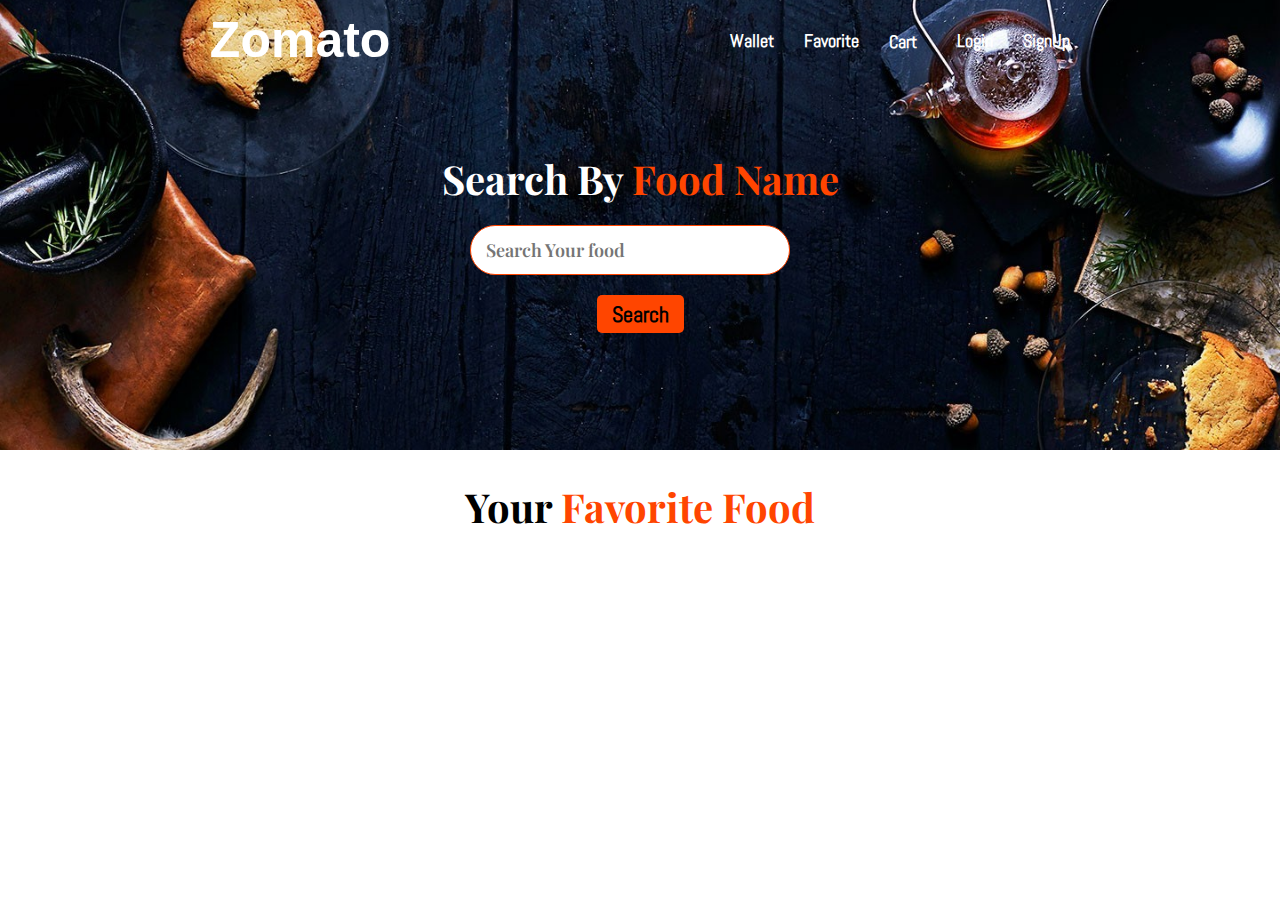
<file: Zomato Clone/Zomato Clone/index.html>
<!DOCTYPE html>
<html lang="en">
<head>
    <meta charset="UTF-8">
    <meta http-equiv="X-UA-Compatible" content="IE=edge">
    <meta name="viewport" content="width=device-width, initial-scale=1.0">
    <title>Zomato</title>
    <link rel="stylesheet" href="https://cdnjs.cloudflare.com/ajax/libs/font-awesome/6.1.1/css/all.min.css" integrity="sha512-KfkfwYDsLkIlwQp6LFnl8zNdLGxu9YAA1QvwINks4PhcElQSvqcyVLLD9aMhXd13uQjoXtEKNosOWaZqXgel0g==" crossorigin="anonymous" referrerpolicy="no-referrer" />

    <link rel="stylesheet" href="style.css">
</head>
<style>
a{
    color: white;
}
a:hover{
    color: orangered;
}
</style>
<body>
    <div class="notifDiv">
        <div>
            <div class="notification">
       
            </div>
            <p><i class="fa-solid fa-xmark"></i></p>
        </div>

</div>
    <div class="main" >
        <div id="header">
            <div class="nav" style="padding-top:30px ;">
                <div><a href="./index.html"><h1 class="logo">Zomato</h1></a></div>
            
                <ul>
                   
                    <li><a href="wallet.html">Wallet</a></li>
                    <li><a href="like.html">Favorite</a></li>
                    <li><a href="cart.html">Cart</a><sup></sup></li>
                    <li><a href="login.html">Login</a></li>
                    <li><a href="signup.html">SignUp</a></li>
                </ul>
            </div>
        </div>

        <div class="searchSection">
            <h1>Search By  <span>Food Name</span></h1>
           <div><input type="search" placeholder="Search Your food" id="search" ><a href="./country.html" id="other"><i class="fa-solid fa-arrows-rotate"></i></a></div>
            <button id="searchBtn">Search</button>
            
        </div>

    </div>


    <div class="foodShow">

    <h1>Your <span>Favorite Food</span></h1>


        
        <div id="show"></div>

    </div>
      
</body>
</html>
<script type="module">

// import navbar from './components/navbar.js';
// let header = document.getElementById('header');
// header.innerHTML = navbar();



</script>
<script src="./index.js"></script>
</file>
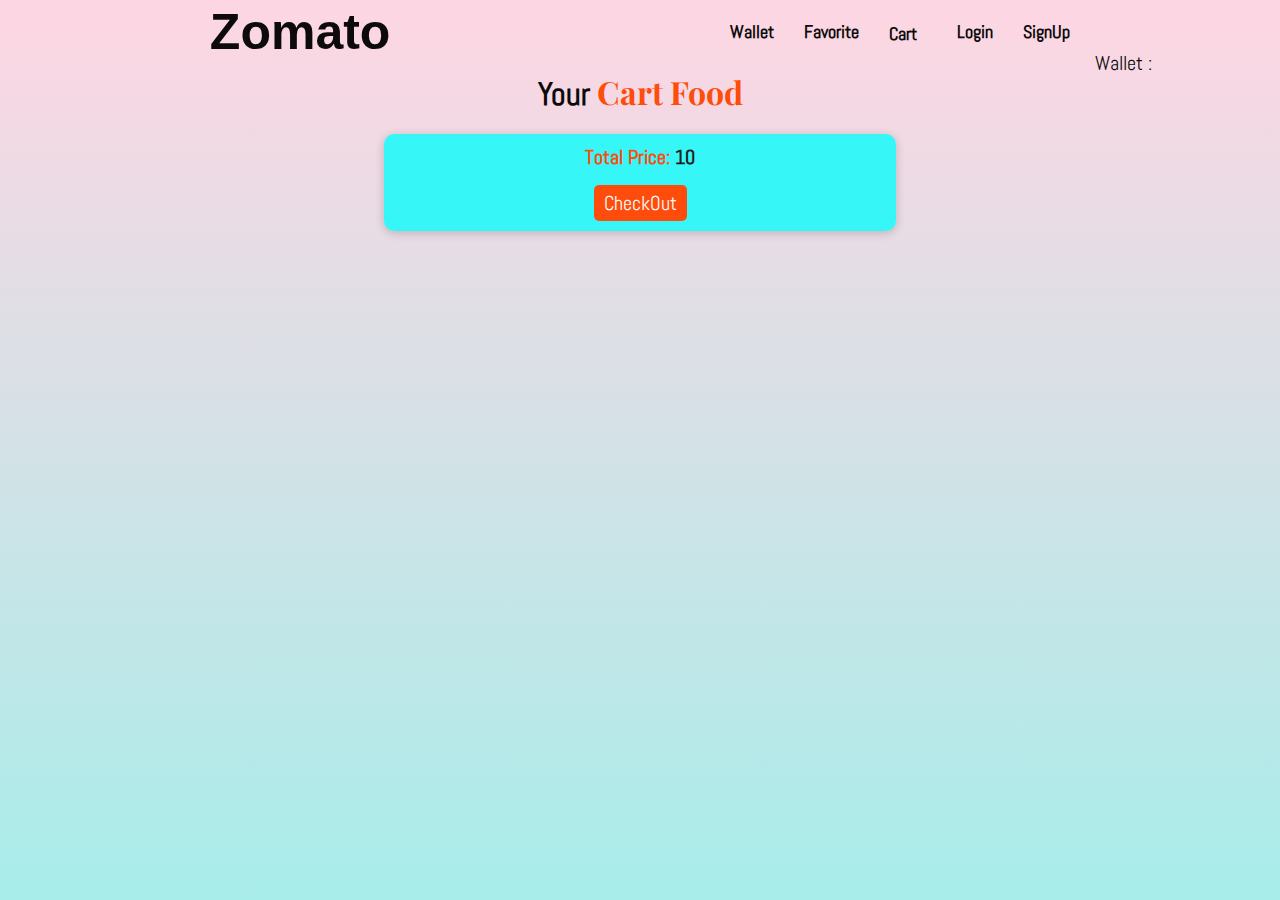
<file: Zomato Clone/Zomato Clone/cart.html>
<!DOCTYPE html>
<html lang="en">
<head>
    <meta charset="UTF-8">
    <meta http-equiv="X-UA-Compatible" content="IE=edge">
    <meta name="viewport" content="width=device-width, initial-scale=1.0">
    <title>Food App-Like</title>
    <link rel="stylesheet" href="https://cdnjs.cloudflare.com/ajax/libs/font-awesome/6.1.1/css/all.min.css" integrity="sha512-KfkfwYDsLkIlwQp6LFnl8zNdLGxu9YAA1QvwINks4PhcElQSvqcyVLLD9aMhXd13uQjoXtEKNosOWaZqXgel0g==" crossorigin="anonymous" referrerpolicy="no-referrer" />

    <link rel="stylesheet" href="style.css">
</head>
<style>
body {
    background-image: linear-gradient(-225deg, #E3FDF5 0%, #FFE6FA 100%);
background-image: linear-gradient(to top, #a8edea 0%, #fed6e3 100%);
background-attachment: fixed;
  background-repeat: no-repeat;

    font-family: 'Vibur', cursive;
/*   the main font */
    font-family: 'Abel', sans-serif;
opacity: .95;
/* background-image: linear-gradient(to top, #d9afd9 0%, #97d9e1 100%); */
}
     a{
        color: black;
    }
    a:hover{
        color: orangered;
    }
</style>
<body>
        <div id="header" ></div>

        <div id="st">Wallet : <span id="stWallet"></span></div>
       <div class="heading"> <h1>Your <span>Cart Food</span> </h1></div>


        <div class="likeshow"></div>
        <div id="totalDiv"><p> Total Price: <span id="total">10 </span></p>
        <a id="checkbtn">CheckOut <i class="fa-solid fa-rocket"></i></a> 
    </div>
         
     

</body>
</html>
<script type="module">

import navbar from './components/navbar.js';
let header = document.getElementById('header');
header.innerHTML = navbar();
</script>


<script>
    let data = JSON.parse(localStorage.getItem('food'))
    
    console.log(data)

    function showData(data){
       data.map(function(el,index){
        
            let div = document.createElement('div');
            

            let img = document.createElement('img');
            img.src = el.img;

            let div2 = document.createElement('div');
            let p = document.createElement('h3');
            p.innerHTML = el.name;

            let price = document.createElement('h3');
            price.innerHTML =`<i class="fa-solid fa-rupee-sign"></i>. ${ el.price} `;

            div2.append(p,price)

            let btn = document.createElement('button');
            btn.innerHTML =`<i class="fa-solid fa-trash"></i>`
            btn.addEventListener("click", function(){
                data.splice(index,1);
                localStorage.setItem('food',JSON.stringify(data));
                div.remove();
                
            })


            div.append(img,div2,btn)
            if(index%2==0){
               div.style.backgroundColor = '#fff1f1';
           }else{
                div.style.backgroundColor = 'aliceblue';
           }
            document.querySelector('.likeshow').append(div);

        })
    }
    showData(data)


    
    function showTotal(data){
        var totalprice = data.reduce(function (acc, elem) {
            return acc + Number(elem.price);
  }, 0);
    document.getElementById('total').innerHTML = totalprice;



    let Wallet = JSON.parse(localStorage.getItem('wallet'))
    document.getElementById('stWallet').innerHTML = Wallet;


    document.getElementById('checkbtn').addEventListener('click',function(){

        if(totalprice>Wallet){
            alert('Insufficient Balance')
        }else{
            window.location.href = 'checkout.html'
        }


        localStorage.setItem('total',totalprice);
       
        
    });

}
    showTotal(data)



</script>
</file>
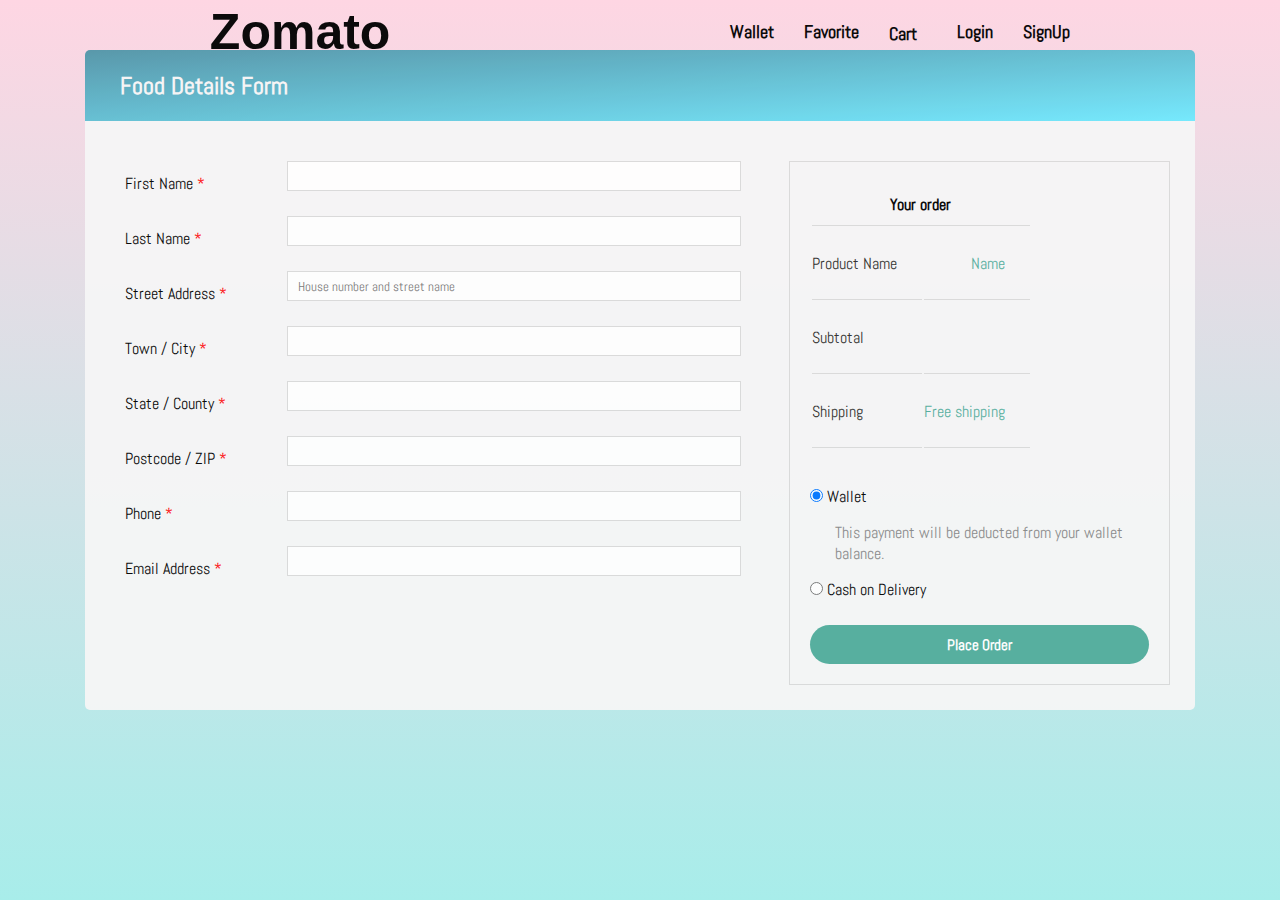
<file: Zomato Clone/Zomato Clone/checkout.html>
<!DOCTYPE html>
<html lang="en">
<head>
    <meta charset="UTF-8">
    <meta http-equiv="X-UA-Compatible" content="IE=edge">
    <meta name="viewport" content="width=device-width, initial-scale=1.0">
    <title>Food App-Like</title>
    <link rel="stylesheet" href="https://cdnjs.cloudflare.com/ajax/libs/font-awesome/6.1.1/css/all.min.css" integrity="sha512-KfkfwYDsLkIlwQp6LFnl8zNdLGxu9YAA1QvwINks4PhcElQSvqcyVLLD9aMhXd13uQjoXtEKNosOWaZqXgel0g==" crossorigin="anonymous" referrerpolicy="no-referrer" />
    <link rel="stylesheet" href="style.css">
    <link rel="stylesheet" href="checkout.css">
</head>
<style>

     a{
        color: black;
    }
    a:hover{
        color: orangered;
    }
</style>
<body>
        <div id="header" ></div>
        <div class="container">
            <div class="title">
                <h2>Food Details Form</h2>
            </div>
          <div class="d-flex">
            <form action="" method="" id="form">
              <label>
                <span class="fname">First Name <span class="required">*</span></span>
                <input type="text" id="name" name="fname">
              </label>
              <label>
                <span class="lname">Last Name <span class="required">*</span></span>
                <input type="text" id="lastname" name="lname">
              </label>

              <label>
                <span>Street Address <span class="required">*</span></span>
                <input type="text" id="adress" name="houseadd" placeholder="House number and street name" required>
              </label>
              <label>
                <!-- <span>&nbsp;</span> -->
                <!-- <input type="text" name="apartment" placeholder="Apartment, suite, unit etc. (optional)"> -->
              </label>
              <label>
                <span>Town / City <span class="required">*</span></span>
                <input type="text" id="city" name="city"> 
              </label>
              <label>
                <span>State / County <span class="required">*</span></span>
                <input type="text" id="country" name="country"> 
              </label>
              <label>
                <span>Postcode / ZIP <span class="required">*</span></span>
                <input type="text" id="pincode" name="ZIP"> 
              </label>
              <label>
                <span>Phone <span class="required">*</span></span>
                <input type="tel" id="number" name="number"> 
              </label>
              <label>
                <span>Email Address <span class="required">*</span></span>
                <input type="email" id="email" name="email"> 
              </label>
             
            </form>
            <div class="Yorder">
              <table>
                <tr>
                  <th colspan="2">Your order</th>
                </tr>
                <tr>
                  <td>Product Name</td>
                  <td id="showName">Name</td>
                </tr>
                <tr>
                  <td>Subtotal</td>
                  <td><i class="fa-solid fa-indian-rupee-sign"></i><span id="showtotalprice"></span></td>
                </tr>
                <tr>
                  <td>Shipping</td>
                  <td>Free shipping</td>
                </tr>
              </table><br>
              <div>
                <input type="radio" name="dbt" value="dbt" id="walletCheck" checked> Wallet
              </div>
              <p>
                  This payment will be deducted from your wallet balance.
              </p>
              <div>
                <input type="radio" name="dbt" id="dbt" value="cd"> Cash on Delivery
              </div>
              

              <button type="button" id="placeOrder">Place Order</button>
            </div><!-- Yorder -->
           </div>
</body>
</html>
<script type="module">

import navbar from './components/navbar.js';
let header = document.getElementById('header');
header.innerHTML = navbar();
</script>

<script>
    var getTotal = localStorage.getItem('total');

    let data = JSON.parse(localStorage.getItem('food'))

    let showName = document.getElementById('showName');
    if(data.length>1){
        showName.innerHTML = data[0].name + " "+ "etc.";
    }else{
        showName.innerHTML = data[0].name;
    }
  
    
    let showTotal = document.getElementById('showtotalprice');
    showTotal.innerHTML = getTotal;
// --------------------
// input value



let order = document.getElementById('placeOrder');
let detailsArr = JSON.parse(localStorage.getItem('details')) || [];
order.addEventListener("click",function(){

    

    var form = document.getElementById('form');
    var name = document.getElementById('name').value;
    var lastname = document.getElementById('lastname').value;
    var adress = document.getElementById('adress').value;
    var city = document.getElementById('city').value;
    var country = document.getElementById('country').value;
    var pincode = document.getElementById('pincode').value;
    var number = document.getElementById('number').value;
    var email = document.getElementById('email').value;


    if(name == "" || lastname == "" || adress == "" || city == "" || country == "" || pincode == "" || number == "" || email == ""){
        alert("Please fill all the fields");
    }else{
    detailsObj={
        name:name,
        lastname:lastname,
        adress:adress,
        city:city,
        country:country,
        pincode:pincode,
        number:number,
        email:email
    }
    detailsArr.push(detailsObj);
    // console.log(detailsArr);

    localStorage.setItem('details',JSON.stringify(detailsArr));
    form.reset();
    // check wallet checked or not and then send data to server
    let walletCheck = document.getElementById('walletCheck');
    let dbt = document.getElementById('dbt');
    if(walletCheck.checked){
        console.log("wallet checked");
        let getTotal = localStorage.getItem('total');
        let wallet = JSON.parse(localStorage.getItem('wallet'))
        let total =Number(wallet)-Number(getTotal);
        localStorage.setItem('wallet',total);
    }

    alert("Order Successfully");
    window.location.href = "index.html"
}
})

</script>
</file>
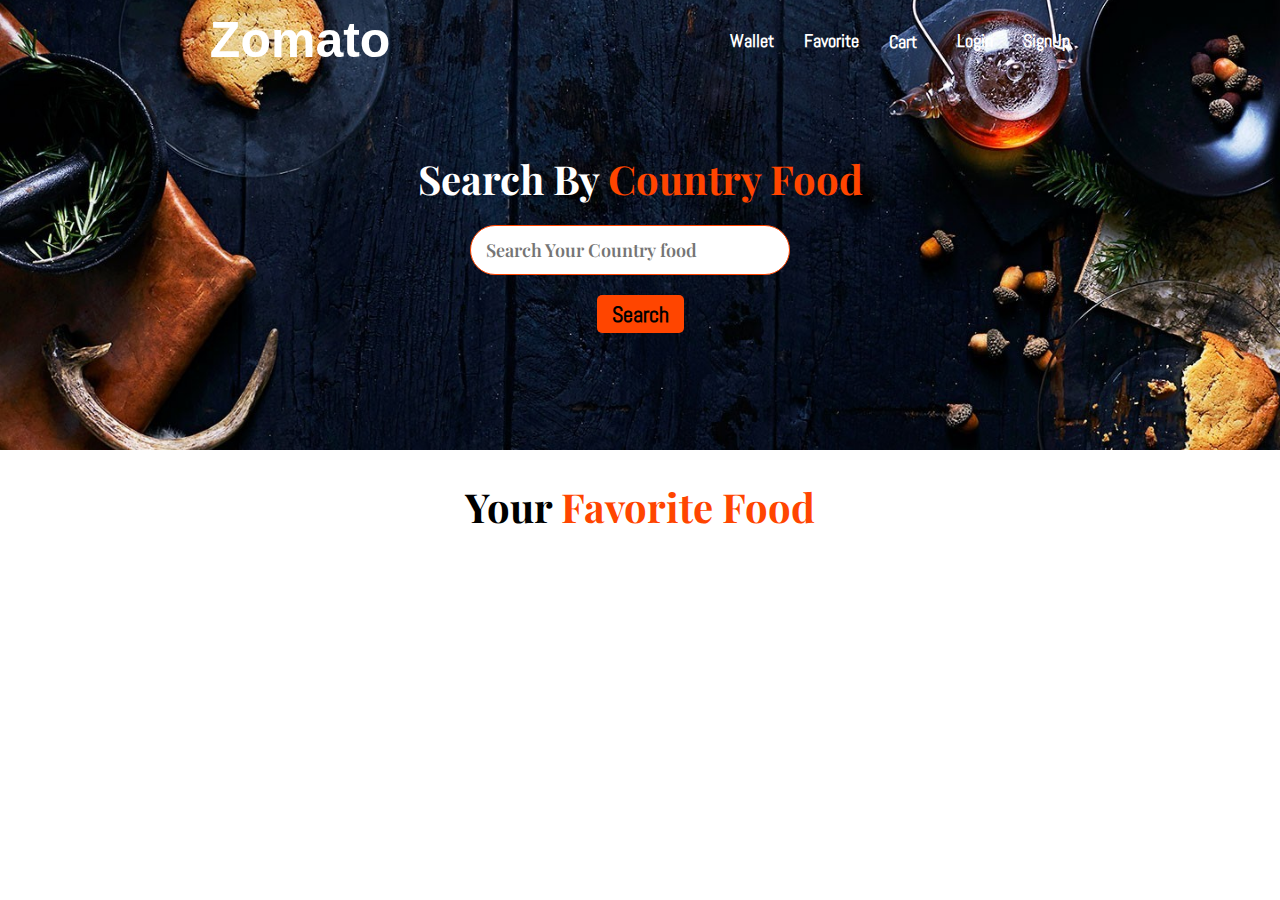
<file: Zomato Clone/Zomato Clone/country.html>
<!DOCTYPE html>
<html lang="en">
<head>
    <meta charset="UTF-8">
    <meta http-equiv="X-UA-Compatible" content="IE=edge">
    <meta name="viewport" content="width=device-width, initial-scale=1.0">
    <title>Zomato-Country food</title>
    <link rel="stylesheet" href="https://cdnjs.cloudflare.com/ajax/libs/font-awesome/6.1.1/css/all.min.css" integrity="sha512-KfkfwYDsLkIlwQp6LFnl8zNdLGxu9YAA1QvwINks4PhcElQSvqcyVLLD9aMhXd13uQjoXtEKNosOWaZqXgel0g==" crossorigin="anonymous" referrerpolicy="no-referrer" />

    <link rel="stylesheet" href="style.css">
</head>
<style>
a{
    color: white;
}
a:hover{
    color: orangered;
}
</style>
<body>
    <div class="notifDiv">
        <div>
            <div class="notification">
       
            </div>
            <p><i class="fa-solid fa-xmark"></i></p>
        </div>

</div>
    <div class="main" >
        <div id="header">
            <div class="nav" style="padding-top:30px ;">
                <div><a href="./index.html"><h1 class="logo">Zomato</h1></a></div>
            
                <ul>
                   
                    <li><a href="wallet.html">Wallet</a></li>
                    <li><a href="like.html">Favorite</a></li>
                    <li><a href="cart.html">Cart</a><sup></sup></li>
                    <li><a href="login.html">Login</a></li>
                    <li><a href="signup.html">SignUp</a></li>
                </ul>
            </div>
        </div>

        <div class="searchSection">
            <h1>Search By <span>Country Food</span></h1>
           <div><input type="search" placeholder="Search Your Country food" id="search" ><a href="./index.html" id="other"><i class="fa-solid fa-arrows-rotate"></i></a></div>
            <button id="searchBtn">Search</button>
            
        </div>

    </div>


    <div class="foodShow">

        <h1>Your <span>Favorite Food</span></h1>
        <div id="show"></div>
    </div>
      
</body>
</html>
<script type="module">

// import navbar from './components/navbar.js';
// let header = document.getElementById('header');
// header.innerHTML = navbar();



</script>
<script src="./country.js"></script>
</file>
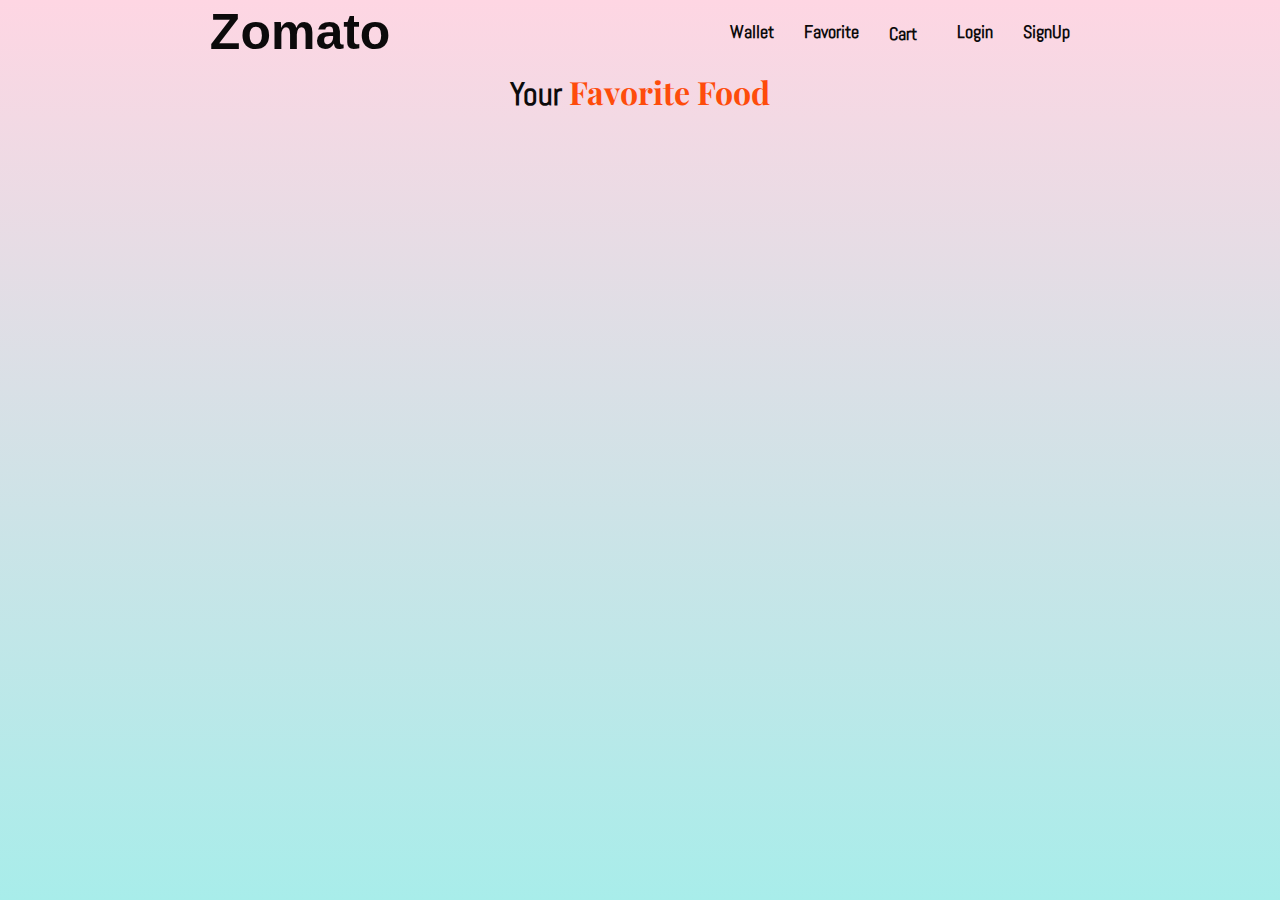
<file: Zomato Clone/Zomato Clone/like.html>
<!DOCTYPE html>
<html lang="en">
<head>
    <meta charset="UTF-8">
    <meta http-equiv="X-UA-Compatible" content="IE=edge">
    <meta name="viewport" content="width=device-width, initial-scale=1.0">
    <title>Food App-Like</title>
    <link rel="stylesheet" href="https://cdnjs.cloudflare.com/ajax/libs/font-awesome/6.1.1/css/all.min.css" integrity="sha512-KfkfwYDsLkIlwQp6LFnl8zNdLGxu9YAA1QvwINks4PhcElQSvqcyVLLD9aMhXd13uQjoXtEKNosOWaZqXgel0g==" crossorigin="anonymous" referrerpolicy="no-referrer" />

    <link rel="stylesheet" href="style.css">
</head>
<style>
body {
    background-image: linear-gradient(-225deg, #E3FDF5 0%, #FFE6FA 100%);
background-image: linear-gradient(to top, #a8edea 0%, #fed6e3 100%);
background-attachment: fixed;
  background-repeat: no-repeat;

    font-family: 'Vibur', cursive;
/*   the main font */
    font-family: 'Abel', sans-serif;
opacity: .95;
/* background-image: linear-gradient(to top, #d9afd9 0%, #97d9e1 100%); */
}
     a{
        color: black;
    }
    a:hover{
        color: orangered;
    }
</style>
<body>
        <div id="header" ></div>
       <div class="heading"> <h1>Your <span>Favorite Food</span></h1></div>
        <div class="likeshow"></div>
</body>
</html>
<script type="module">

import navbar from './components/navbar.js';
let header = document.getElementById('header');
header.innerHTML = navbar();
</script>


<script>
    let data = JSON.parse(localStorage.getItem('like'))
    
    console.log(data)

    function showData(data){
       data.map(function(el,index){
        
            let div = document.createElement('div');
            

            let img = document.createElement('img');
            img.src = el.img;

            let p = document.createElement('h3');
            p.innerHTML = el.name;

            let btn = document.createElement('button');
            btn.innerHTML =`<i class="fa-solid fa-trash"></i>`
            btn.addEventListener("click", function(){
                data.splice(index,1);
                localStorage.setItem('like',JSON.stringify(data));
                div.remove();
            })


            div.append(img,p,btn)
            if(index%2==0){
               div.style.backgroundColor = '#fff1f1';
           }else{
                div.style.backgroundColor = 'aliceblue';
           }
            document.querySelector('.likeshow').append(div);

        })
    }
    showData(data)
</script>
</file>
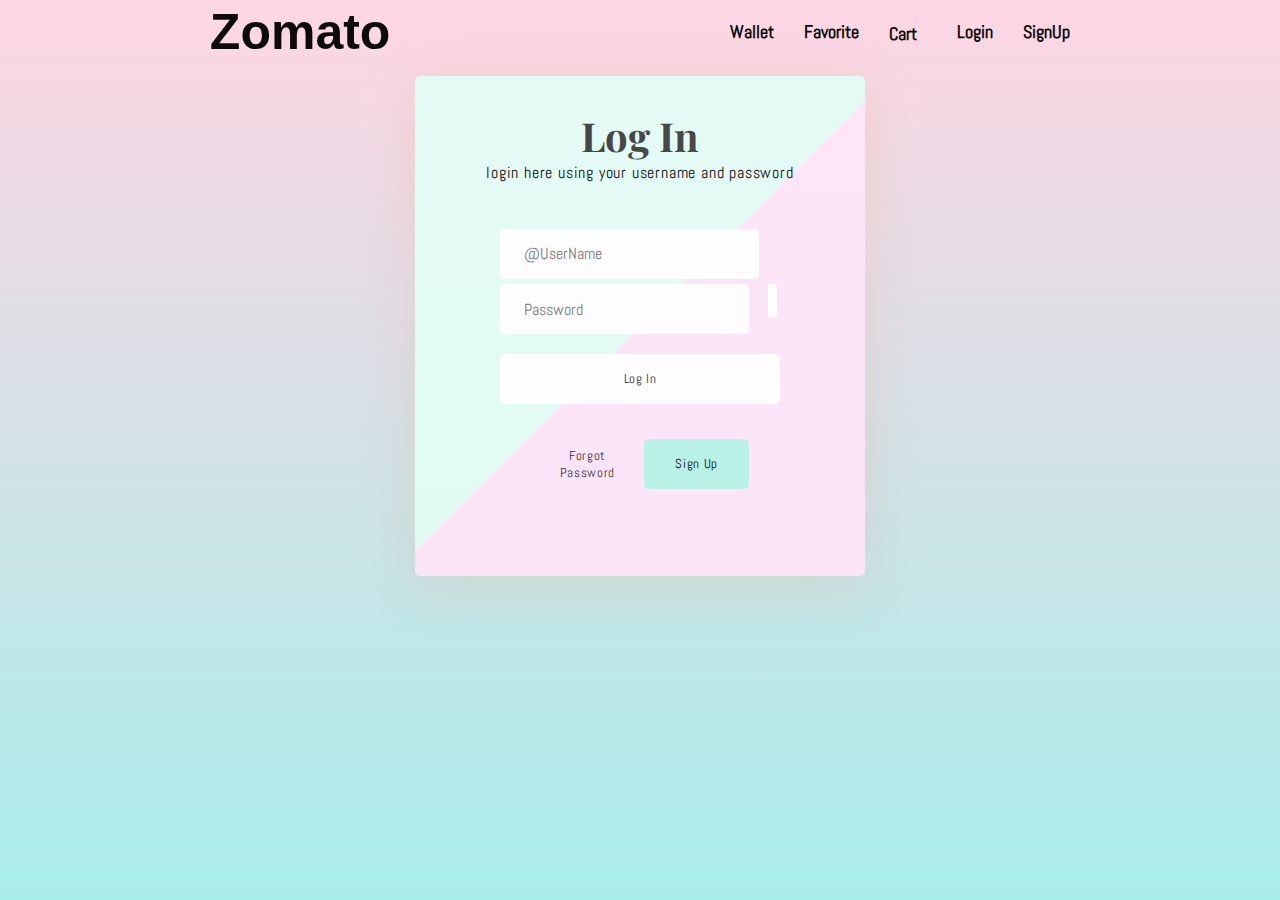
<file: Zomato Clone/Zomato Clone/login.html>
<!DOCTYPE html>
<html lang="en">
<head>
    <meta charset="UTF-8">
    <meta http-equiv="X-UA-Compatible" content="IE=edge">
    <meta name="viewport" content="width=device-width, initial-scale=1.0">
    <title>Food App-Like</title>
    <link rel="stylesheet" href="https://cdnjs.cloudflare.com/ajax/libs/font-awesome/6.1.1/css/all.min.css" integrity="sha512-KfkfwYDsLkIlwQp6LFnl8zNdLGxu9YAA1QvwINks4PhcElQSvqcyVLLD9aMhXd13uQjoXtEKNosOWaZqXgel0g==" crossorigin="anonymous" referrerpolicy="no-referrer" />

    <link rel="stylesheet" href="style.css">

    <link rel="stylesheet" href="login.css">
</head>
<style>

     a{
        color: black;
    }
    a:hover{
        color: orangered;
    }
</style>
<body>
        <div id="header" ></div>

        <div class="overlay">
            <!-- LOGN IN FORM by Omar Dsoky -->
            <form>
               <!--   con = Container  for items in the form-->
               <div class="con">
               <!--     Start  header Content  -->
               <header class="head-form">
                  <h2>Log In</h2>
                  <!--     A welcome message or an explanation of the login form -->
                  <p>login here using your username and password</p>
               </header>
               <!--     End  header Content  -->
               <br>
               <div class="field-set">
                 
                  <!--   user name -->
                     <span class="input-item">
                       <i class="fa fa-user-circle"></i>
                     </span>
                    <!--   user name Input-->
                     <input class="form-input" id="txt-input" type="text" placeholder="@UserName" required>
                 
                  <br>
                 
                       <!--   Password -->
                 
                  <span class="input-item">
                    <i class="fa fa-key"></i>
                   </span>
                  <!--   Password Input-->
                  <input class="form-input" type="password" placeholder="Password" id="pwd"  name="password" required>
                 
            <!--      Show/hide password  -->
                 <span>
                    <i class="fa fa-eye" aria-hidden="true"  type="button" id="eye"></i>
                 </span>
                 
                 
                  <br>
            <!--        buttons -->
            <!--      button LogIn -->
                  <button class="log-in" id="logbtn"> Log In </button>
               </div>
              
            <!--   other buttons -->
               <div class="other">
            <!--      Forgot Password button-->
                  <button class="btn submits frgt-pass">Forgot Password</button>
            <!--     Sign Up button -->
                  <button class="btn submits sign-up"> <a href="./signup.html"> Sign Up </a>
            <!--         Sign Up font icon -->
                  <i class="fa fa-user-plus" aria-hidden="true"></i>
                  </button>
            <!--      End Other the Division -->
               </div>
                 
            <!--   End Conrainer  -->
              </div>
              
              <!-- End Form -->
            </form>
            </div>
  
</body>
</html>
<script type="module">

import navbar from './components/navbar.js';
let header = document.getElementById('header');
header.innerHTML = navbar();
</script>

<script>
function show() {
    var p = document.getElementById('pwd');
    p.setAttribute('type', 'text');
}

function hide() {
    var p = document.getElementById('pwd');
    p.setAttribute('type', 'password');
}

var pwShown = 0;

document.getElementById("eye").addEventListener("click", function () {
    if (pwShown == 0) {
        pwShown = 1;
        show();
    } else {
        pwShown = 0;
        hide();
    }
}, false);
// -------------------- sign up button -------------------------
// ------------------------------sign up button---------------------------------
var signArr = JSON.parse(localStorage.getItem('register'));
document.getElementById('logbtn').addEventListener('click', function(e){
    e.preventDefault();
    let username = document.getElementById('txt-input').value;
    let password = document.getElementById('pwd').value;
    flag = false;
    for(let i = 0; i < signArr.length; i++){
        if(username == signArr[i].username && password == signArr[i].password){
            flag = true;
            break;

        }else{
            flag = false;

        }
    }
    if(flag==true){
        alert('Welcome ' + username);
            window.location.href = 'index.html';
    }
    else{
        alert('Invalid username or password');
    }
})




</script>
</file>
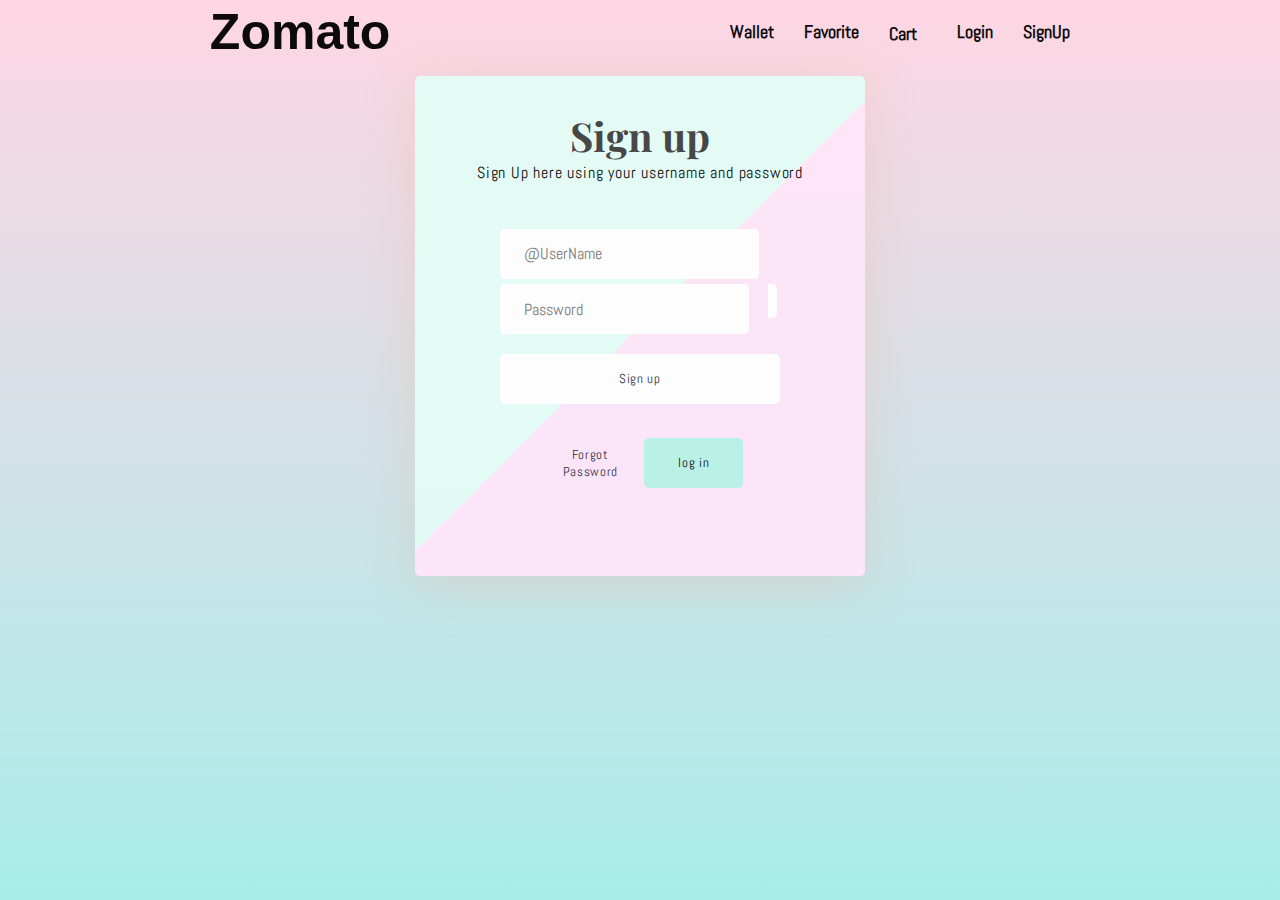
<file: Zomato Clone/Zomato Clone/signup.html>
<!DOCTYPE html>
<html lang="en">
<head>
    <meta charset="UTF-8">
    <meta http-equiv="X-UA-Compatible" content="IE=edge">
    <meta name="viewport" content="width=device-width, initial-scale=1.0">
    <title>Food App-Like</title>
    <link rel="stylesheet" href="https://cdnjs.cloudflare.com/ajax/libs/font-awesome/6.1.1/css/all.min.css" integrity="sha512-KfkfwYDsLkIlwQp6LFnl8zNdLGxu9YAA1QvwINks4PhcElQSvqcyVLLD9aMhXd13uQjoXtEKNosOWaZqXgel0g==" crossorigin="anonymous" referrerpolicy="no-referrer" />

    <link rel="stylesheet" href="style.css">

    <link rel="stylesheet" href="login.css">
</head>
<style>

     a{
        color: black;
    }
    a:hover{
        color: orangered;
    }
</style>
<body>
        <div id="header" ></div>

        <div class="overlay">
            <!-- LOGN IN FORM by Omar Dsoky -->
            <form>
               <!--   con = Container  for items in the form-->
               <div class="con">
               <!--     Start  header Content  -->
               <header class="head-form">
                  <h2>Sign up</h2>
                  <!--     A welcome message or an explanation of the login form -->
                  <p>Sign Up here using your username and password</p>
               </header>
               <!--     End  header Content  -->
               <br>
               <div class="field-set">
                 
                  <!--   user name -->
                     <span class="input-item">
                       <i class="fa fa-user-circle"></i>
                     </span>
                    <!--   user name Input-->
                     <input class="form-input" id="txt-input" type="text" placeholder="@UserName" required>
                 
                  <br>
                 
                       <!--   Password -->
                 
                  <span class="input-item">
                    <i class="fa fa-key"></i>
                   </span>
                  <!--   Password Input-->
                  <input class="form-input" type="password" placeholder="Password" id="pwd"  name="password" required>
                 
            <!--      Show/hide password  -->
                 <span>
                    <i class="fa fa-eye" aria-hidden="true"  type="button" id="eye"></i>
                 </span>
                 
                 
                  <br>
            <!--        buttons -->
            <!--      button LogIn -->
                  <button class="log-in" id="signbtn"> Sign up </button>
               </div>
              
            <!--   other buttons -->
               <div class="other">
            <!--      Forgot Password button-->
                  <button class="btn submits frgt-pass">Forgot Password</button>
            <!--     Sign Up button -->
                  <button class="btn submits sign-up"> <a href="./login.html">log in </a> 
            <!--         Sign Up font icon -->
                  <i class="fa fa-user-plus" aria-hidden="true"></i>
                  </button>
            <!--      End Other the Division -->
               </div>
                 
            <!--   End Conrainer  -->
              </div>
              
              <!-- End Form -->
            </form>
            </div>
  
</body>
</html>
<script type="module">

import navbar from './components/navbar.js';
let header = document.getElementById('header');
header.innerHTML = navbar();
</script>

<script>
function show() {
    var p = document.getElementById('pwd');
    p.setAttribute('type', 'text');
}

function hide() {
    var p = document.getElementById('pwd');
    p.setAttribute('type', 'password');
}

var pwShown = 0;

document.getElementById("eye").addEventListener("click", function () {
    if (pwShown == 0) {
        pwShown = 1;
        show();
    } else {
        pwShown = 0;
        hide();
    }
}, false);



// ------------------------------sign up button---------------------------------
var signArr = JSON.parse(localStorage.getItem('register')) || [];
document.getElementById('signbtn').addEventListener('click', function(e){
    e.preventDefault();
    let username = document.getElementById('txt-input').value;
    let password = document.getElementById('pwd').value;
    
    let data = {
        username: username,
        password: password
    }
    if(username.length > 0 && password.length > 0){
        signArr.push(data);
        localStorage.setItem('register', JSON.stringify(signArr));
        alert('You have successfully signed up');
        window.location.href = 'login.html';
    }else{
        alert('Please fill all the fields');
    }

    username = '';
    password = '';

})

</script>
</file>
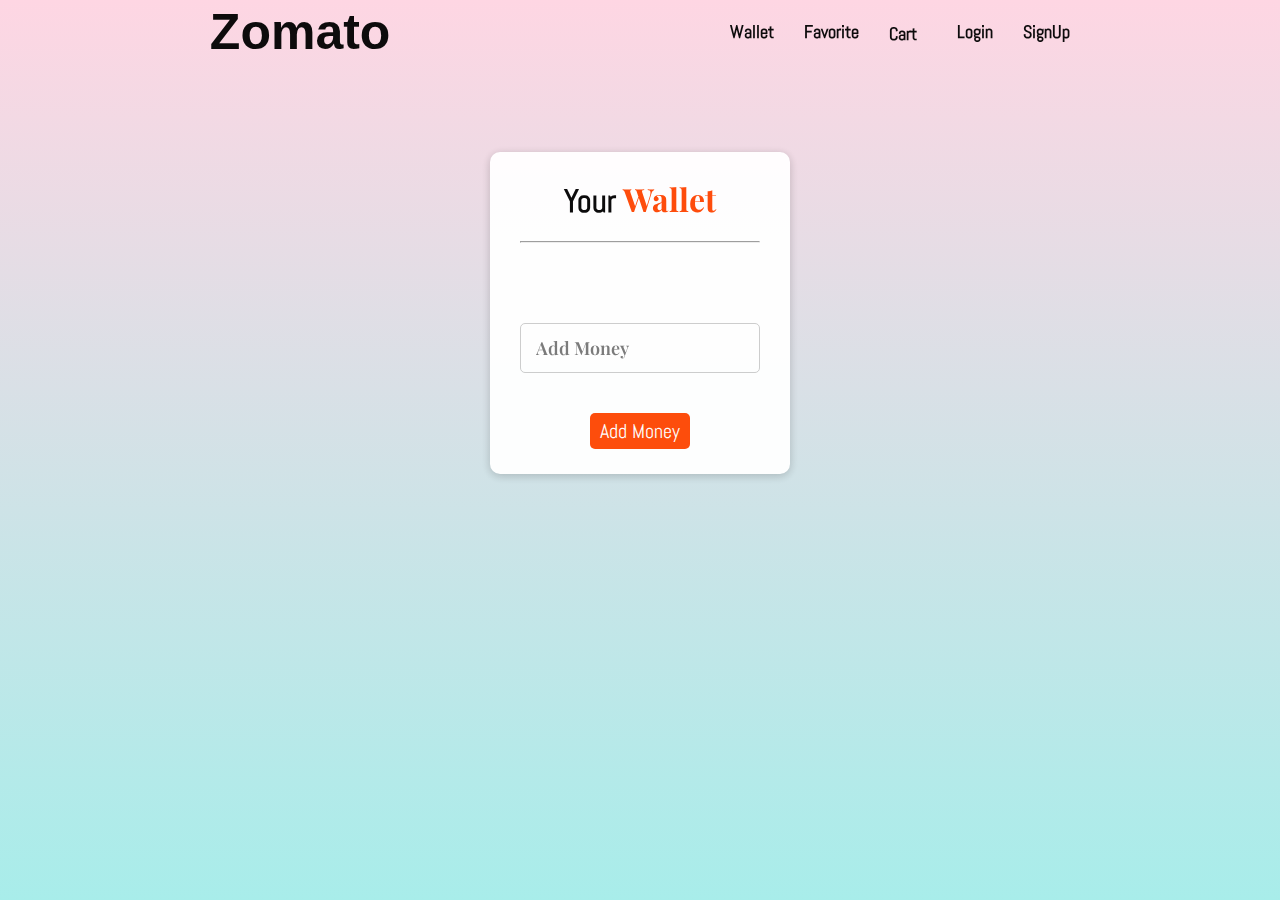
<file: Zomato Clone/Zomato Clone/wallet.html>
<!DOCTYPE html>
<html lang="en">
<head>
    <meta charset="UTF-8">
    <meta http-equiv="X-UA-Compatible" content="IE=edge">
    <meta name="viewport" content="width=device-width, initial-scale=1.0">
    <title>Food App</title>
    <link rel="stylesheet" href="https://cdnjs.cloudflare.com/ajax/libs/font-awesome/6.1.1/css/all.min.css" integrity="sha512-KfkfwYDsLkIlwQp6LFnl8zNdLGxu9YAA1QvwINks4PhcElQSvqcyVLLD9aMhXd13uQjoXtEKNosOWaZqXgel0g==" crossorigin="anonymous" referrerpolicy="no-referrer" />

    <link rel="stylesheet" href="style.css">
    <!-- <link rel="stylesheet" href="login.css"> -->
</head>
<style>
    @import url('https://fonts.googleapis.com/css?family=Abel|Abril+Fatface|Alegreya|Arima+Madurai|Dancing+Script|Dosis|Merriweather|Oleo+Script|Overlock|PT+Serif|Pacifico|Playball|Playfair+Display|Share|Unica+One|Vibur');

body {
    
    background-image: linear-gradient(-225deg, #E3FDF5 0%, #FFE6FA 100%);
background-image: linear-gradient(to top, #a8edea 0%, #fed6e3 100%);
background-attachment: fixed;
  background-repeat: no-repeat;

    font-family: 'Vibur', cursive;
/*   the main font */
    font-family: 'Abel', sans-serif;
opacity: .95;
/* background-image: linear-gradient(to top, #d9afd9 0%, #97d9e1 100%); */
}
    a{
       color: black;
   }
   a:hover{
       color: orangered;
   }
   hr{
       color: black;
       width: 80%;
       margin: auto;
       margin-top: -20px;
   }
</style>
<body>
    <div class="notification">
       
    </div>
 
        <div id="header"></div>
        <div class="wallet">
            <h1>Your <span style="color: orangered;">Wallet</span></h1>
            <hr>
            <div class="showMoney">0</div>
            <input type="text" id="amount" placeholder="Add Money">
            <button id="add">Add Money</button>
        </div>
        


      
</body>
</html>
<script type="module">

import navbar from './components/navbar.js';
let header = document.getElementById('header');
header.innerHTML = navbar();



var count = localStorage.getItem(Number("wallet")) || [];
 
document.getElementById('add').addEventListener('click', function(){
    
    let amount = document.getElementById("amount").value;
    
    count =Number(amount);
    let x = localStorage.getItem("wallet");

    if(x ==null){
    Number(x=0)
    }
    let sum = Number(x) + Number(amount);
    count = sum;
    localStorage.setItem("wallet", count);
    document.getElementById('amount').value = "";
    window.location.reload();
    
})


let showMoney = () => {
  
    let money = localStorage.getItem('wallet');
    document.getElementsByClassName('showMoney')[0].innerHTML = money;
}
showMoney ();

</script>
<script src="./index.js"></script>
</file>
<file: Zomato Clone/Zomato Clone/style.css>
@import url('https://fonts.googleapis.com/css?family=Abel|Abril+Fatface|Alegreya|Arima+Madurai|Dancing+Script|Dosis|Merriweather|Oleo+Script|Overlock|PT+Serif|Pacifico|Playball|Playfair+Display|Share|Unica+One|Vibur');



*{
    margin: 0;
    padding: 0;
    box-sizing: border-box;
    font-family: 'Abel', sans-serif;
    
}

.main{
    background: url('./banner1.jpg');
    background-repeat: no-repeat;
    width: 100%;
    height: 450px;
    background-size: cover;
    background-position: center; 
    color: #fff;
    
}
a{
    text-decoration: none;
    /* color:#fff; */
    transition: 0.5s;
}   
a:hover{
    color: orangered;
}
.nav{
  
    display: flex;
    justify-content: space-around;
    align-items: center;
    max-width: 100%;
    height: 50px;
    padding-top: 13px;
    color: #fff;
    padding-left: 40px;
    padding-right: 40px;

}
.nav ul{
    display: flex;
    justify-content: space-between;
    align-items: center;
    gap: 30px;
}
.nav ul li{
    list-style: none;

   
}
.nav ul li a{
    font-size: 18px;
    font-weight: 700;
    
}
.nav ul li i{
    font-size: 20px;
}

.searchSection{
    display: flex;
    flex-direction:column ;
    justify-content: space-between;
    align-items: center;
    margin-top:8%;

}
.searchSection >h1 > span{
  color: orangered;
  font-family: playfair display;
}
.heading{
    text-align: center;
    margin-top: 20px;
    margin-bottom: 20px;
}
h1 > span{
    color: orangered;
    font-family: playfair display;
  }
.searchSection >h1{
    font-size: 40px;
    font-weight: bold;
    text-align: center;
    margin-bottom: 20px;
    font-family: playfair display;
}
.foodShow >h1{
    font-size: 40px;
    font-weight: bold;
    text-align: center;
    margin-bottom: 20px;
    margin-top: 30px;
    font-family: playfair display;
}
#search{
    width: 20rem;
    height: 50px;
    border: 1px solid orangered;
    border-radius: 25px;
    padding-left: 10px;
    font-size: 18px;
    font-weight: 600;
    margin-bottom: 20px;
    padding-right: 10px;
    padding-left: 15px;
    font-family: playfair display;
    color: orangered;
    
}

#searchBtn{
    font-size: 22px;
    font-weight: bold;
    background: orangered;
    padding: 5px 15px;
    border-radius: 5px;
    border: none;
    cursor: pointer;
}
#other{
    margin-left: 20px;
    cursor: pointer;
}
#searchBtn:hover{
    background: #fff;
    color: orangered;
}

#show{
    display: grid;
    grid-template-columns: repeat(auto-fit, minmax(250px, 1fr));
    grid-gap: 25px;
    margin-top: 20px;
}
.logo{
    font-size: 50px;
    font-weight: bold;    
font-family: 'Franklin Gothic Medium', 'Arial Narrow', Arial, sans-serif;
}

.foodShow{
    width: 80%;
    margin: auto;
    
}
.header{
    display: flex;
    justify-content: space-around;
    align-items: center;
    margin-top: 20px;
    margin-bottom: 20px;
}
#show > div{
    padding: 10px;
    border-radius: 10px;
    box-shadow: 0 2px 10px rgba(0,0,0,0.2);
    transition: 0.3s;
}
#show >div:hover{
   
    transform: scale(1.05);
}
#show > div img{
    width: 100%;
    height: 300px;
    border-radius: 15px;
    object-fit: cover;
}

#show > div >.text,#show > div >.price{
    display: flex;
    justify-content: space-between;
    padding: 0px 20px;
    align-items: center;
    margin: 10px;
}
#show > div >.text > p:nth-child(2){
    font-size: 20px;
    font-weight: bold;
    color: orangered;
    cursor: pointer;
    transition: 0.3s;
}
#show > div >.text > p:nth-child(2):hover{
    transform: scale(1.2);
}


#show > div >.price{
    font-size: 18px;
    font-weight: bold;
    color: orangered;
    
}


#show > div >.price button{
    background: orangered;
    color: #fff;
    border: none;
    padding: 5px 10px;
    border-radius: 5px;
    cursor: pointer;
    transition: 0.3s;
}
#show > div >.price button:hover{
    transform: scale(1.2);
}
.likeshow{
    width: 40%;
    margin: auto;
  
}
.likeshow > div{
    display: flex;
    justify-content: space-around;
    align-items: center;
    padding: 10px;
    box-shadow: 0 2px 10px rgba(0,0,0,0.2);
    border-radius: 10px ;
    margin-bottom: 20px;
}

.likeshow > div > img{
    width: 100px;
    height: 100px;
    border-radius: 50px;
    object-fit: cover;
}

.likeshow > div > button{
    border: none;
    color: red;
    font-size: 18px;
    cursor: pointer;
    transition: 0.3s;
}
.likeshow > div > button:hover{
    transform: scale(1.2);
}
.likeshow > div >div{
    display: flex;
    flex-direction: column;
    gap: 10px;
    justify-content:center;
    align-items: center;
}

sup{
    color: red;
    font-size: 16px;
    font-weight: bold;
    padding: 3px 5px;
    border-radius: 50%
}

/* .notification{

    /* display: none; */
/* } */ 
.notifDiv{
    position: fixed;
    top: 1%;
    right: 1%;
    background-color: rgb(216, 248, 215);
    color: black;
    font-size:15px;
    box-shadow: rgba(99, 99, 99, 0.2) 0px 2px 8px 0px;
    border-radius: 3px;
    padding: 10px;
    z-index: 9;
    display: none;
    border-left:5px solid green;
}
.notifDiv >div{
    display: flex;
    justify-content: space-between;
    align-items: center;
    gap: 10px;
    
}
#contain{
    display: grid;
    grid-template-columns: repeat(200px, 1fr);
    gap: 5%;
    width: 95%;
    margin: auto;
}

.wallet{
    width: 300px;
    height: auto;
    padding: 25px 0;
    margin: auto;
    margin-top: 20px;
    border-radius: 10px;
    box-shadow: 0 2px 10px rgba(0,0,0,0.2);
    background: #fff;
    display: flex;
    flex-direction: column;
    justify-content: center;
    align-items: center;
    gap: 40px;
    margin-top: 8%;

}
.wallet > .showMoney{
    font-size: 30px;
    font-weight: bold;
    text-align: center;
 
}
.wallet input{
    width: 80%;
    height: 50px;
    margin: auto;
    border: 1px solid #ccc;
    border-radius: 5px;
    padding-left: 10px;
    font-size: 18px;
    font-weight: 600;
    margin-bottom: 20px;
    padding-right: 10px;
    padding-left: 15px;
    font-family: playfair display;
    color: #000;
}
.wallet button{
    background: orangered;
    color: #fff;
    border: none;
    padding: 5px 10px;
    border-radius: 5px;
    cursor: pointer;
    font-size: 20px;
}

#totalDiv{
    width: 40%;
    margin: auto;
    display: flex;
    flex-direction: column;
    justify-content: center;
    gap: 15px;
    align-items: center;
    padding: 10px;
    box-shadow: 0 2px 10px rgba(0,0,0,0.2);
    border-radius: 10px ;
    margin-bottom: 20px;
    background-color: rgba(0, 255, 255, 0.808);
}
#totalDiv >p{
    font-size: 20px;
    font-weight: bold;
    color: orangered;
}
#totalDiv >p > span{
    font-size: 20px;
    font-weight: bold;
    color: rgb(20, 20, 20);
}
#totalDiv > a{
    background: orangered;
    color: #fff;
    border: none;
    padding: 5px 10px;
    border-radius: 5px;
    cursor: pointer;
    font-size: 20px;
    
}
#add{
    margin-top: -20px;
}
#totalDiv > a > i{
    font-size: 20px;
    color: rgb(62, 11, 145);
}


#st{
    position: absolute;
    right: 10%;
    font-size: 20px;
    font-weight: 500
}
#stWallet{
    color: orangered;
}


/* ------------------- add to cart button design ---------- */
</file>
<file: Zomato Clone/Zomato Clone/checkout.css>
@import url('https://fonts.googleapis.com/css?family=Roboto+Condensed:400,700');

/* body{
  background: url('http://all4desktop.com/data_images/original/4236532-background-images.jpg');
  font-family: 'Roboto Condensed', sans-serif;
  color: #262626;
  margin: 5% 0;
} */

body {
    background-image: linear-gradient(-225deg, #E3FDF5 0%, #FFE6FA 100%);
background-image: linear-gradient(to top, #a8edea 0%, #fed6e3 100%);
background-attachment: fixed;
  background-repeat: no-repeat;

    font-family: 'Vibur', cursive;
/*   the main font */
    font-family: 'Abel', sans-serif;
opacity: .95;
/* background-image: linear-gradient(to top, #d9afd9 0%, #97d9e1 100%); */
}
.container{
  width: 100%;
  padding-right: 15px;
  padding-left: 15px;
  margin-right: auto;
  margin-left: auto;
}
@media (min-width: 1200px)
{
  .container{
    max-width: 1140px;
  }
}
.d-flex{
  display: flex;
  flex-direction: row;
  background: #f6f6f6;
  border-radius: 0 0 5px 5px;
  padding: 25px;
}
form{
  flex: 4;
}
.Yorder{
  flex: 2;
}
.title{
  background: -webkit-gradient(linear, left top, right bottom, color-stop(0, #5195A8), color-stop(100, #70EAFF));
  background: -moz-linear-gradient(top left, #5195A8 0%, #70EAFF 100%);
  background: -ms-linear-gradient(top left, #5195A8 0%, #70EAFF 100%);
  background: -o-linear-gradient(top left, #5195A8 0%, #70EAFF 100%);
  background: linear-gradient(to bottom right, #5195A8 0%, #70EAFF 100%);
  border-radius:5px 5px 0 0 ;
  padding: 20px;
  color: #f6f6f6;
}
h2{
  margin: 0;
  padding-left: 15px; 
}
.required{
  color: red;
}
label, table{
  display: block;
  margin: 15px;
}
label>span{
  float: left;
  width: 25%;
  margin-top: 12px;
  padding-right: 10px;
}
input[type="text"], input[type="tel"], input[type="email"], select
{
  width: 70%;
  height: 30px;
  padding: 5px 10px;
  margin-bottom: 10px;
  border: 1px solid #dadada;
  color: #888;
}
select{
  width: 72%;
  height: 45px;
  padding: 5px 10px;
  margin-bottom: 10px;
}
.Yorder{
  margin-top: 15px;
  height: auto;
  padding: 20px;
  border: 1px solid #dadada;
}
table{
  margin: 0;
  padding: 0;
}
th{
  border-bottom: 1px solid #dadada;
  padding: 10px 0;
}
tr>td:nth-child(1){
  text-align: left;
  color: #2d2d2a;
}
tr>td:nth-child(2){
  text-align: right;
  color: #52ad9c;
}
td{
  border-bottom: 1px solid #dadada;
  padding: 25px 25px 25px 0;
}

p{
  display: block;
  color: #888;
  margin: 0;
  padding-left: 25px;
}
.Yorder>div{
  padding: 15px 0; 
}

button{
  width: 100%;
  margin-top: 10px;
  padding: 10px;
  border: none;
  border-radius: 30px;
  background: #52ad9c;
  color: #fff;
  font-size: 15px;
  font-weight: bold;
}
button:hover{
  cursor: pointer;
  background: #428a7d;
}
</file>
<file: Zomato Clone/Zomato Clone/login.css>
@import url('https://fonts.googleapis.com/css?family=Abel|Abril+Fatface|Alegreya|Arima+Madurai|Dancing+Script|Dosis|Merriweather|Oleo+Script|Overlock|PT+Serif|Pacifico|Playball|Playfair+Display|Share|Unica+One|Vibur');
/* End Fonts */
/* Start Global rules */
* {
    padding: 0;
    margin: 0;
    box-sizing: border-box;
}
/* End Global rules */

/* Start body rules */
body {
    background-image: linear-gradient(-225deg, #E3FDF5 0%, #FFE6FA 100%);
background-image: linear-gradient(to top, #a8edea 0%, #fed6e3 100%);
background-attachment: fixed;
  background-repeat: no-repeat;

    font-family: 'Vibur', cursive;
/*   the main font */
    font-family: 'Abel', sans-serif;
opacity: .95;
/* background-image: linear-gradient(to top, #d9afd9 0%, #97d9e1 100%); */
}



/* |||||||||||||||||||||||||||||||||||||||||||||*/
/* //////////////////////////////////////////// */




/* End body rules */

/* Start form  attributes */
form {
    width: 450px;
    min-height: 500px;
    height: auto;
    border-radius: 5px;
    margin: 2% auto;
    box-shadow: 0 9px 50px hsla(20, 67%, 75%, 0.31);
    padding: 2%;
    background-image: linear-gradient(-225deg, #E3FDF5 50%, #FFE6FA 50%);
}
/* form Container */
form .con {
    display: -webkit-flex;
    display: flex;
  
    -webkit-justify-content: space-around;
    justify-content: space-around;
  
    -webkit-flex-wrap: wrap;
    flex-wrap: wrap;
  
      margin: 0 auto;
}

/* the header form form */
header {
    margin: 2% auto 10% auto;
    text-align: center;
}
/* Login title form form */
header h2 {
    font-size: 250%;
    font-family: 'Playfair Display', serif;
    color: #3e403f;
}
/*  A welcome message or an explanation of the login form */
header p {letter-spacing: 0.05em;}



/* //////////////////////////////////////////// */
/* //////////////////////////////////////////// */


.input-item {
    background: #fff;
    color: #333;
    padding: 14.5px 0px 15px 9px;
    border-radius: 5px 0px 0px 5px;
}



/* Show/hide password Font Icon */
#eye {
    background: #fff;
    color: #333;
  
    margin: 5.9px 0 0 0;
    margin-left: -20px;
    padding: 15px 9px 19px 0px;
    border-radius: 0px 5px 5px 0px;
  
    float: right;
    position: relative;
    right: 1%;
    top: -.2%;
    z-index: 5;
    
    cursor: pointer;
}
/* inputs form  */
input[class="form-input"]{
    width: 240px;
    height: 50px;
  
    margin-top: 2%;
    padding: 15px;
    
    font-size: 16px;
    font-family: 'Abel', sans-serif;
    color: #5E6472;
  
    outline: none;
    border: none;
  
    border-radius: 0px 5px 5px 0px;
    transition: 0.2s linear;
    
}
input[id="txt-input"] {width: 250px;}
/* focus  */
input:focus {
    transform: translateX(-2px);
    border-radius: 5px;
}

/* //////////////////////////////////////////// */
/* //////////////////////////////////////////// */

/* input[type="text"] {min-width: 250px;} */
/* buttons  */
button {
    display: inline-block;
    color: #252537;
  
    width: 280px;
    height: 50px;
  
    padding: 0 20px;
    background: #fff;
    border-radius: 5px;
    
    outline: none;
    border: none;
  
    cursor: pointer;
    text-align: center;
    transition: all 0.2s linear;
    
    margin: 7% auto;
    letter-spacing: 0.05em;
}
/* Submits */
.submits {
    width: 48%;
    display: inline-block;
    float: left;
    margin-left: 2%;
}

/*       Forgot Password button FAF3DD  */
.frgt-pass {background: transparent;}

/*     Sign Up button  */
.sign-up {background: #B8F2E6;}


/* buttons hover */
button:hover {
    transform: translatey(3px);
    box-shadow: none;
}

/* buttons hover Animation */
button:hover {
    animation: ani9 0.4s ease-in-out infinite alternate;
}
@keyframes ani9 {
    0% {
        transform: translateY(3px);
    }
    100% {
        transform: translateY(5px);
    }
}
</file>
